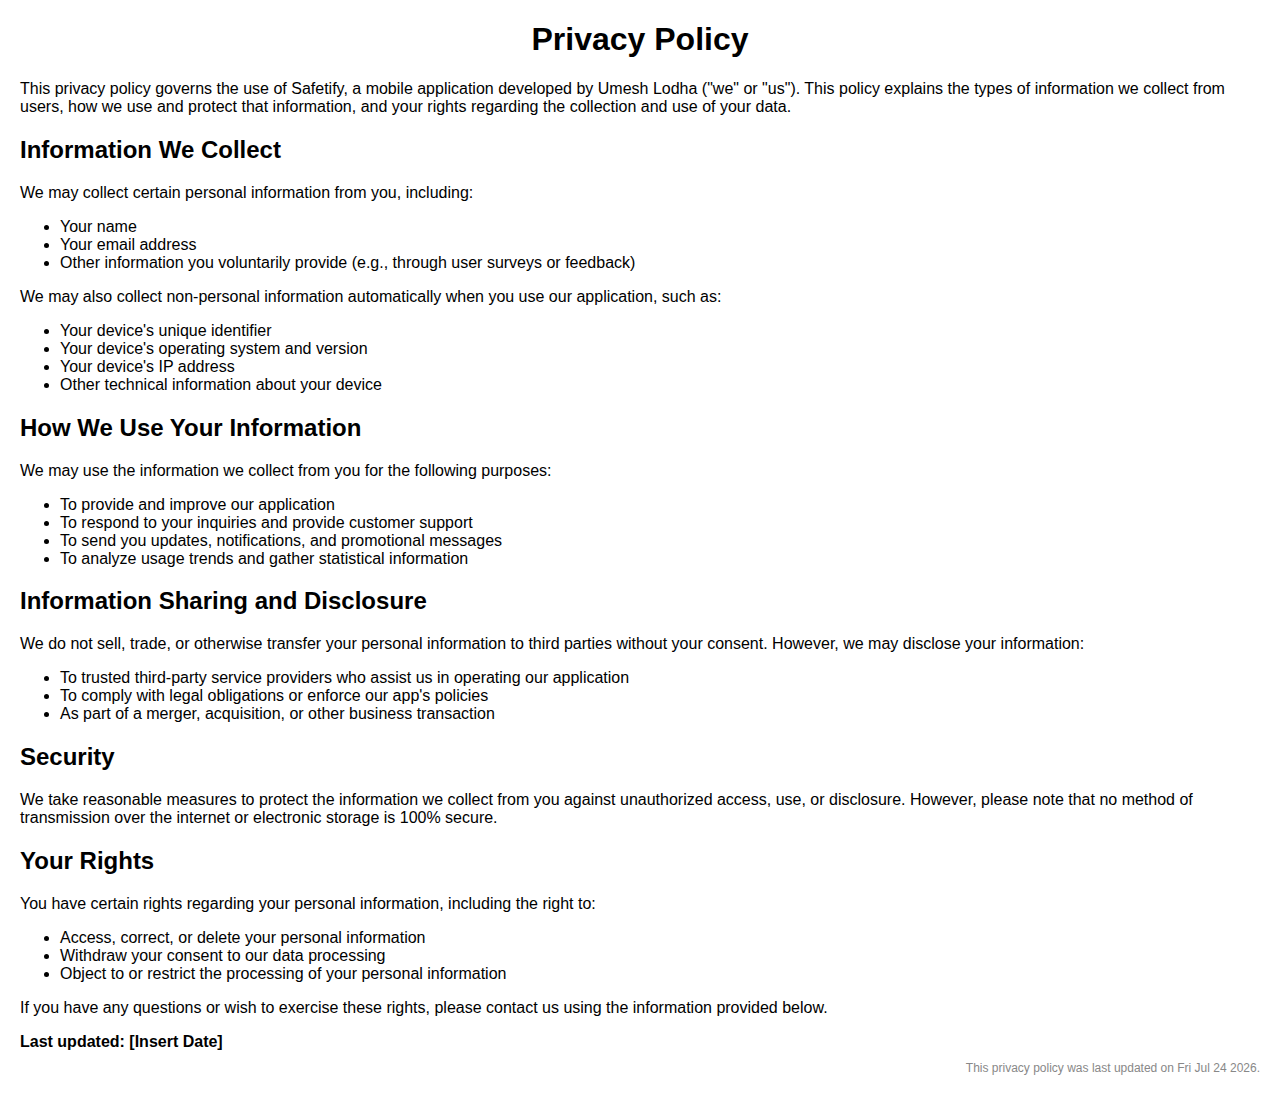
<file: privacy.html>
<!DOCTYPE html>
<html>
<head>
    <meta charset="UTF-8">
    <title>Privacy Policy</title>
    <style>
        body {
            font-family: Arial, sans-serif;
            margin: 20px;
        }
        
        h1 {
            text-align: center;
        }
        
        p {
            margin-bottom: 10px;
        }
        
        .highlight {
            font-weight: bold;
        }
        
        #last-updated {
            text-align: right;
            font-size: 12px;
            color: #888;
        }
    </style>
</head>
<body>
    <h1>Privacy Policy</h1>

    <p>This privacy policy governs the use of Safetify, a mobile application developed by Umesh Lodha ("we" or "us"). This policy explains the types of information we collect from users, how we use and protect that information, and your rights regarding the collection and use of your data.</p>

    <h2>Information We Collect</h2>

    <p>We may collect certain personal information from you, including:</p>

    <ul>
        <li>Your name</li>
        <li>Your email address</li>
        <li>Other information you voluntarily provide (e.g., through user surveys or feedback)</li>
    </ul>

    <p>We may also collect non-personal information automatically when you use our application, such as:</p>

    <ul>
        <li>Your device's unique identifier</li>
        <li>Your device's operating system and version</li>
        <li>Your device's IP address</li>
        <li>Other technical information about your device</li>
    </ul>

    <h2>How We Use Your Information</h2>

    <p>We may use the information we collect from you for the following purposes:</p>

    <ul>
        <li>To provide and improve our application</li>
        <li>To respond to your inquiries and provide customer support</li>
        <li>To send you updates, notifications, and promotional messages</li>
        <li>To analyze usage trends and gather statistical information</li>
    </ul>

    <h2>Information Sharing and Disclosure</h2>

    <p>We do not sell, trade, or otherwise transfer your personal information to third parties without your consent. However, we may disclose your information:</p>

    <ul>
        <li>To trusted third-party service providers who assist us in operating our application</li>
        <li>To comply with legal obligations or enforce our app's policies</li>
        <li>As part of a merger, acquisition, or other business transaction</li>
    </ul>

    <h2>Security</h2>

    <p>We take reasonable measures to protect the information we collect from you against unauthorized access, use, or disclosure. However, please note that no method of transmission over the internet or electronic storage is 100% secure.</p>

    <h2>Your Rights</h2>

    <p>You have certain rights regarding your personal information, including the right to:</p>

    <ul>
        <li>Access, correct, or delete your personal information</li>
        <li>Withdraw your consent to our data processing</li>
        <li>Object to or restrict the processing of your personal information</li>
    </ul>

    <p>If you have any questions or wish to exercise these rights, please contact us using the information provided below.</p>

    <p class="highlight">Last updated: [Insert Date]</p>

    <div id="last-updated">
        This privacy policy was last updated on [Insert Date].
    </div>
    
    <script>
        const currentDate = new Date();
        const lastUpdatedElement = document.getElementById('last-updated');
        lastUpdatedElement.textContent = `This privacy policy was last updated on ${currentDate.toDateString()}.`;
    </script>
</body>
</html>
</file>
